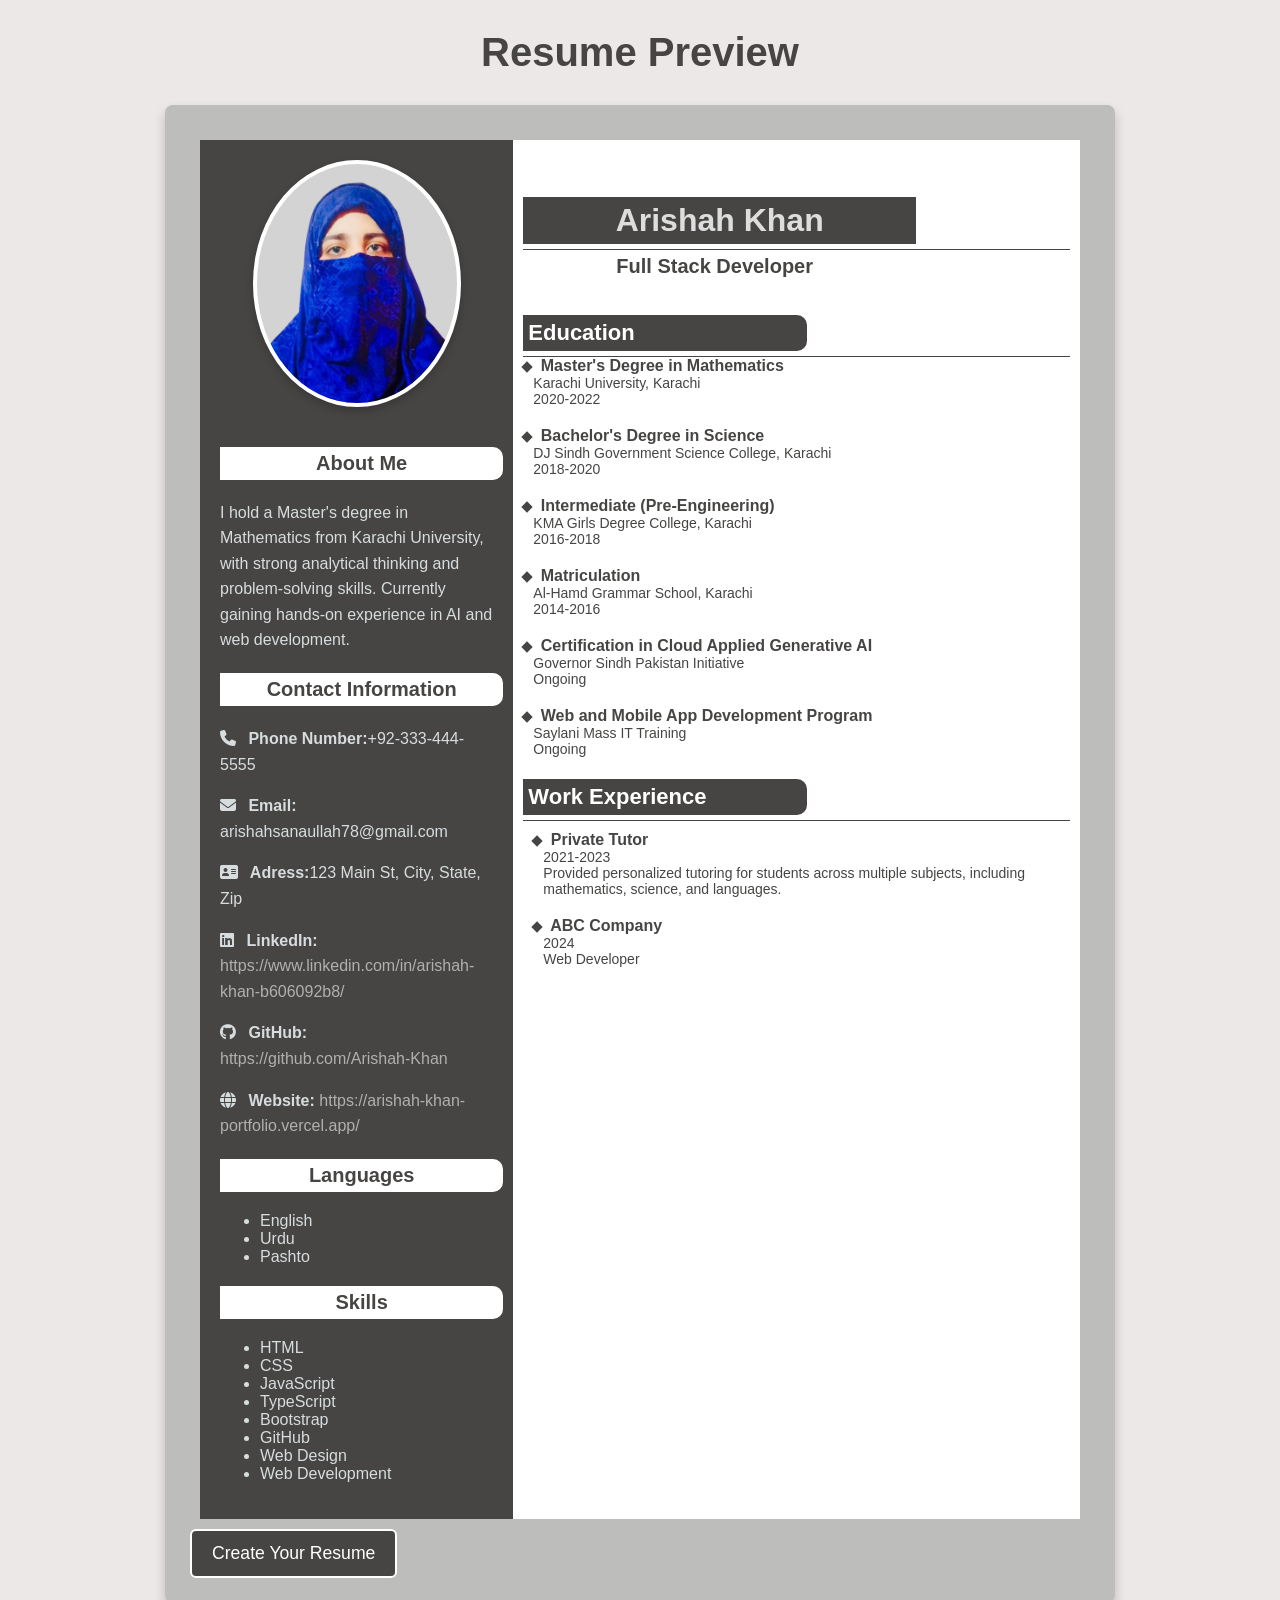
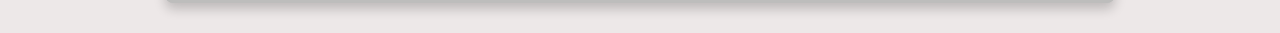
<file: index.html>
<!DOCTYPE html>
<html lang="en">

<head>
    <meta charset="UTF-8">
    <meta name="viewport" content="width=device-width, initial-scale=1.0">
    <title>My Resume</title>
    <link rel="stylesheet" href="style.css">
    <link rel="stylesheet" href="https://cdnjs.cloudflare.com/ajax/libs/font-awesome/6.6.0/css/all.min.css"
        integrity="sha512-Kc323vGBEqzTmouAECnVceyQqyqdsSiqLQISBL29aUW4U/M7pSPA/gEUZQqv1cwx4OnYxTxve5UMg5GT6L4JJg=="
        crossorigin="anonymous" referrerpolicy="no-referrer" />
</head>

<body>

    <h1>Resume Preview</h1>

    <div id="resumeOutput">


        <div class="container">
            <div class="left">

                <div class="resume"><img src="images/profile.png" alt="Profile Image"
                        style="max-width: 200px; height: auto; border-radius: 50%; margin-bottom: 20px;" class="img">
                </div>
                <div>
                    <h3 class="setWidth">About Me</h3>
                    <p class="sizeChange" id="short-para">
                        I hold a Master's degree in Mathematics from Karachi University, with strong analytical thinking
                        and
                        problem-solving skills. Currently gaining hands-on experience in AI and web development.</p>


                </div>
                <div>
                    <h3 class="setWidth">Contact Information</h3>

                    <p class="sizeChange"><strong><i class="fas fa-phone"></i> Phone Number:</strong>+92-333-444-5555
                    </p>
                    <p class="sizeChange"><strong><i class="fas fa-envelope"></i> Email:</strong>
                        arishahsanaullah78@gmail.com</p>
                    <p class="sizeChange"><strong><i class="fas fa-regular fa-address-card"></i> Adress:</strong>123
                        Main St, City, State, Zip
                    </p>
                    <p class="sizeChange"><strong><i class="fab fa-linkedin"></i> LinkedIn:</strong> <a
                            href="https://www.linkedin.com/in/arishah-khan-b606092b8/"
                            target="_blank">https://www.linkedin.com/in/arishah-khan-b606092b8/</a></p>
                    <p class="sizeChange"><strong><i class="fab fa-github"></i> GitHub:</strong> <a
                            href="https://github.com/Arishah-Khan" target="_blank">https://github.com/Arishah-Khan</a>
                    </p>
                    <p class="sizeChange"><strong><i class="fas fa-globe"></i> Website:</strong> <a
                            href="https://arishah-khan-portfolio.vercel.app/"
                            target="_blank">https://arishah-khan-portfolio.vercel.app/</a></p>
                </div>

                <div>
                    <h3 class="setWidth">Languages</h3>
                    <ul>
                        <li class="sizeChange">English</li>
                        <li class="sizeChange">Urdu</li>
                        <li class="sizeChange">Pashto</li>
                    </ul>
                </div>

                <div>
                    <h3 class="setWidth">Skills</h3>
                    <ul class="lists">
                        <li class="sizeChange">HTML</li>
                        <li class="sizeChange">CSS</li>
                        <li class="sizeChange">JavaScript</li>
                        <li class="sizeChange">TypeScript</li>
                        <li class="sizeChange">Bootstrap</li>
                        <li class="sizeChange">GitHub</li>
                        <li class="sizeChange">Web Design</li>
                        <li class="sizeChange">Web Development</li>
                    </ul>
                </div>
            </div>
            <div class="right">
                <div class="bgColor">
                    <h3 class="nameHeading">Arishah Khan</h3>
                    <div class="styleline"></div>
                    <h5 class="sub">Full Stack Developer</h5>
                </div>
                <div class="paddingSet">
                    <div>
                        <h3 class="nameHeadingStyle">Education</h3>
                        <div class="styleline"></div>

                        <div id="education">
                            <div class="educationField">
                                <div class="degreeStyle"><span class="diamond"></span> Master's Degree in Mathematics
                                </div>
                                <div class="instituteStyle">Karachi University, Karachi</div>
                                <div class="instituteStyle">2020-2022</div>
                            </div>
                            <div class="educationField">
                                <div class="degreeStyle"><span class="diamond"></span> Bachelor's Degree in Science
                                </div>
                                <div class="instituteStyle">DJ Sindh Government Science College, Karachi</div>
                                <div class="instituteStyle">2018-2020</div>
                            </div>
                            <div class="educationField">
                                <div class="degreeStyle"><span class="diamond"></span> Intermediate (Pre-Engineering)
                                </div>
                                <div class="instituteStyle">KMA Girls Degree College, Karachi</div>
                                <div class="instituteStyle">2016-2018</div>
                            </div>
                            <div class="educationField">
                                <div class="degreeStyle"><span class="diamond"></span> Matriculation</div>
                                <div class="instituteStyle">Al-Hamd Grammar School, Karachi</div>
                                <div class="instituteStyle">2014-2016</div>
                            </div>
                            <div class="educationField">
                                <div class="degreeStyle"><span class="diamond"></span> Certification in Cloud Applied
                                    Generative AI</div>
                                <div class="instituteStyle">Governor Sindh Pakistan Initiative</div>
                                <div class="instituteStyle">Ongoing</div>
                            </div>
                            <div class="educationField">
                                <div class="degreeStyle"><span class="diamond"></span> Web and Mobile App Development
                                    Program</div>
                                <div class="instituteStyle">Saylani Mass IT Training</div>
                                <div class="instituteStyle">Ongoing</div>
                            </div>
                        </div>
                    </div>
                    <div>
                        <h3 class="nameHeadingStyle">Work Experience</h3>
                        <div class="styleline"></div>

                        <div class="educationSection" id="experience">
                            <div class="educationField">
                                <div class="degreeStyle"><span class="diamond"></span> Private Tutor</div>
                                <div class="instituteStyle">2021-2023</div>
                                <div class="instituteStyle">Provided personalized tutoring for students across multiple
                                    subjects, including mathematics, science, and languages.</div>
                            </div>
                            <div class="educationField">
                                <div class="degreeStyle"><span class="diamond"></span> ABC Company</div>
                                <div class="instituteStyle">2024</div>
                                <div class="instituteStyle">Web Developer</div>
                            </div>
                        </div>
                    </div>
                </div>
            </div>
        </div>
<div class="create">
        <button id="create">Create Your Resume</button>
        </div>
    </div>
    <script src="create.js"></script>
</body>

</html>
</file>
<file: style.css>
h1, h2, h3, h4, h5, h6 {
    font-family: 'Roboto', sans-serif;
  }
  p {
    font-family: 'Lato', sans-serif;
    font-size: 16px;
    font-weight: 400;
    line-height: 1.6;
    color: #333;
  }
  
  body {
    font-family: 'Lato', sans-serif;
    background-color: rgb(237, 232, 232); 
    color: #333;
    margin: 0;
    padding: 0;
    box-sizing: border-box;
  }
  
  h1 {
    text-align: center;
    margin: 30px 0;
    color: #464543; 
    font-size: 2.5rem; 
  }
  
  form {
    max-width: 900px;
    margin: 0 auto;
    background: #ffffff; 
    padding: 25px;
    border-radius: 8px;
    box-shadow: 0 6px 12px rgba(0,0,0,0.2); 
  }
  
  label {
    display: block;
    margin-bottom: 8px;
    font-weight: bold;
    color: #333;
    font-size: 1.1rem; 
  }
  
  input[type="text"],
  input[type="number"],
  input[type="email"],
  input[type="url"],
  textarea {
    width: 50%; 
    padding: 14px;
    margin-bottom: 15px;
    border: 2px solid #bdbdbc;
    border-radius: 10px;
    box-shadow: inset 0 1px 3px rgba(191, 150, 150, 0.1); /* Subtle inner shadow */
    transition: border-color 0.3s, box-shadow 0.3s;
  }
  
  input[type="text"]:focus,
   input[type="number"]:focus,
  input[type="email"]:focus,
  input[type="url"]:focus,
  textarea:focus {
    border-color: #bfc1c4;
    box-shadow: 0 0 8px rgba(0, 86, 179, 0.3); /* Slightly more intense shadow on focus */
    background-color: #d7dcde;
  }
  
  input[type="text"]:hover,
   input[type="number"]:hover,
  input[type="email"]:hover,
  input[type="url"]:hover,
  textarea:hover {
    border: 2px solid #464543;
    background-color: #f0f4f8; /* Very light blue background */
  }
  
  textarea {
    resize: vertical;
  }
  
  button {
    background-color: #464543; /* Deep blue color for buttons */
    color: white;
    border: 2px solid ;
    padding: 12px 20px;
    border-radius: 6px;
    cursor: pointer;
    font-size: 1.1rem; /* Larger font size for buttons */
    transition: background-color 0.3s, transform 0.2s, border-color 0.3s;
  }
  
  button:hover {
    color: #153a68; /* Darker blue when hovered */
    background-color: whitesmoke; /* Match border with the button */
    border: 2 px solid #153a68;
  }
  
  button:active {
    background-color: #4e4e46; /* Even darker blue when clicked */
  }
  
  #resumeOutput {
    max-width: 900px;
    margin: 30px auto;
    padding: 25px;
    background: #bdbdbc; /* White background for resume output */
    border-radius: 8px;
    box-shadow: 0 6px 12px rgba(0,0,0,0.2); /* Enhanced shadow for consistency */
  }
  
  img {
    max-width: 200px;
    max-width: 200px;
    border-radius: 50%;
    margin-bottom: 20px;
    border: 4px solid white; /* Thicker border around the image */
    box-shadow: 0 4px 8px rgba(0,0,0,0.2);
    background-color: #d3d3d3; 
  }
  
  h2 {
    text-decoration: underline;
    margin-bottom: 15px;
    font-size: 1.75rem; /* Larger font size for sub-headings */
  }
  
  @media (max-width: 1024px) {
    h1 {
      font-size: 2rem; /* Adjust font size for larger tablets */
    }
    
    form {
      padding: 20px;
    }
  }
  
  @media (max-width: 768px) {
    input[type="text"],
    input[type="number"],
    input[type="email"],
    input[type="url"],
    textarea {
      width: 70%;
      padding: 12px;
    }
    h1 {
   
      font-size: 30px; 
    }
  
    button {
      padding: 8px 15px;
      font-size: 1rem; /* Slightly smaller font size for smaller screens */
    }
  
    h4 {
      width: 100%;
      font-size: 1.5rem; /* Adjusted font size */
    }
    h2{
      font-size: 20px;
    }
    label{
      font-size: 16px;
    }
  
  }
  @media  (max-width: 481px){
    input[type="text"],
    input[type="number"],
    input[type="email"],
    input[type="url"],
    textarea {
      width: 90%;
      padding: 12px;
    }
    h2{
      font-size: 16px;
    }
    label{
      font-size: 12px;
    }
    button {
      padding: 6px 12px;
      font-size: 12px; /* Slightly smaller font size for smaller screens */
    }
  }
  #skillsList {
    list-style-type: none;
    padding: 0;
    margin: 0;
  }
  
  #skillsList li {
    background: #ffffff; /* White background for list items */
    border: 1px solid #ddd; /* Light gray border color */
    margin-bottom: 10px;
    padding: 12px;
    border-radius: 6px;
    box-shadow: 0 2px 4px rgba(0,0,0,0.1); /* Subtle shadow */
  }
  
  .educationField,
  .experienceField {
    margin-bottom: 20px;
  }
  
  #resumeForm {
    background-color: rgba(91, 91, 95, 0.2); /* Light gray background */
  }
  
  .profilePicContainer {
    text-align: center; /* Center-aligns the content */
    margin-bottom: 20px; /* Space below the section */
  }
  
  .profilePicContainer label {
    display: block; /* Makes the label a block element */
    margin-bottom: 10px; /* Space below the label */
    font-weight: bold; /* Makes the label text bold */
  }
  
  .profilePicContainer input[type="file"] {
    display: block; /* Makes the file input block-level */
    margin: 0 auto; /* Center the file input */
    padding: 12px; /* Padding inside the file input */
    border: 2px solid #464543; /* Blue border */
    border-radius: 5px; /* Rounded corners */
    background-color: #e8e8e6; /* Light background color */
    cursor: pointer; /* Pointer cursor on hover */
  }
  
  .imagePreviewContainer {
    margin-top: 15px; /* Space above the image preview */
    display: flex; /* Flexbox for centering the image */
    justify-content: center; /* Center horizontally */
  }
  
  #profileImagePreview {
    max-width: 200px; /* Maximum width of the image */
    height: auto; /* Maintain aspect ratio */
    border-radius: 50%; /* Circular border */
    border: 4px solid #bdbdbc; /* Thicker blue border around the image */
    box-shadow: 0 6px 12px rgba(0, 0, 0, 0.2); /* Enhanced shadow effect */
  }
  
  .btn {
    display: flex;
    justify-content: center;
    align-items: center;
  }
  
  .resume {
    display: flex;
    align-items: center;
    justify-content: center;
  }
  
  .changeBg {
    background-color: #620074cf;
    color: white;
    padding: 10px 20px;
    border-radius: 5px;
    cursor: pointer;
  }
  
  h4 {
    font-size: 1.5rem; /* Responsive font size */
    background-color: #620074cf;
    color: white;
    padding: 10px;
    border-top-right-radius: 10px;
    border-bottom-right-radius: 10px;
    width: 30%;
  }
  
  @media (max-width: 768px) {
    h4 {
      width: 70%;
      font-size: 1.25rem; /* Adjusted font size for smaller screens */
    }
  
    
    .sub{
      font-size: 1.25rem; 
    }
  }
  
  .editBtn{
    text-align: center;
  }
  
  .container {
    display: flex;
    justify-content: space-between;
    padding: 10px; /* Reduced padding */
    border-radius: 10px;
  }
  
  .left {
    flex: 1;
    padding: 20px; /* Reduced padding */
    background-color: #464543;
    color: #fff;
  }
  
  .right {
    flex: 2;
    padding: 10px; /* Reduced padding */
    background-color: #fff;
  }
  
  .setWidth {
    width: 100%;
    background-color: #fff;
    color: #464543;
    font-size: 20px;
    font-weight: bold;
    text-align: center;
    border-top-right-radius: 10px;
    border-bottom-right-radius: 10px;
    padding: 5px;
  }
  
  .setDiv {
    display: flex;
    flex-direction: column;
    align-items: flex-start;
  }
  
  .skill-item {
    display: flex;
    align-items: center;
    gap: 5px; /* Reduced spacing */
    margin-bottom: 5px; /* Reduced margin */
    position: relative;
    font-size: 16px; /* Reduced font size */
  }
  
  .circle {
    width: 8px; /* Reduced size */
    height: 8px; /* Reduced size */
    background-color: white;
    border-radius: 50%;
    display: inline-block;
    margin-right: 5px; /* Reduced margin */
  }
  
  .line {
    width: 1px;
    height: 28px; /* Reduced height */
    background-color: white;
    position: absolute;
    left: 3px; /* Adjusted for smaller circle */
    top: 4px; /* Adjusted for smaller circle */
  }
  
  .sizeChange {
    font-size: 16px; /* Reduced font size */
    font-weight: 400;
    color: #d7dcde;
  }
  
  p a {
    color: #b0b0ae; /* Light contrast for #464543 */
    text-decoration: none;
  }
  
  p a:hover {
    color: #b0b0ae;
    text-decoration: underline;
  }
  
  .nameHeading {
    font-weight: bold;
    text-align: center;
    font-size: 2rem; /* Reduced font size */
    color: #ddd;
    background-color: #464543;
    padding: 5px; /* Reduced padding */
    margin-bottom: 5px; /* Space between heading and line */
    width: 70%;
    display: inline-block;
  }
  
  .styleline {
    width: 100%;
    height: 1px; /* Reduced height */
    background-color: #464543; 
  }
  
  .sub {
    font-size: 1rem; /* Reduced font size */
    font-weight: bold;
    margin: 0px;
    text-align: center;
    color: #464543;
    width: 70%;
    padding-top: 5px; /* Reduced padding */
    padding-bottom: 10px; /* Reduced padding */
  }
  
  .bgColor {
    padding: 5px 0; /* Reduced padding */
    margin-bottom: 5px; /* Reduced margin */
    margin-top: 10px; /* Reduced margin */
  }
  
  .nameHeadingStyle {
    width: 50%;
    color: #fff;
    background-color: #464543;
    font-size: 22px;
    font-weight: bold;
    text-align: start;
    border-top-right-radius: 10px;
    border-bottom-right-radius: 10px;
    padding: 5px; /* Reduced padding */
    margin-bottom: 5px; /* Reduced margin */
  }
  .sub{
    font-size: 20px;
  }
  
  .degreeStyle {
    color: #464543;
    font-size: 1rem; /* Reduced font size */
    font-weight: bold;
  }
  
  .instituteStyle {
    color: #464543;
    font-size: 0.875rem; /* Reduced font size */
    font-weight: 500;
    margin-left: 10px; /* Reduced margin */
  }
  
  .educationSection {
    padding: 10px; /* Reduced padding */
  }
  
  .diamond {
    width: 8px; /* Reduced width */
    height: 8px; /* Reduced height */
    background-color: #464543; /* Color of the diamond */
    display: inline-block; /* Ensure it's inline */
    transform: rotate(45deg); /* Rotate to make it diamond shape */
    margin-right: 5px; /* Reduced spacing */
  }
  
  /* Media Queries for Further Responsive Design */
  @media (max-width: 768px) {
    .container {
      padding: 5px; /* Further reduced padding for smaller screens */
    }
  
    .left, .right {
      padding: 10px; /* Further reduced padding */
    }
  
    .nameHeading {
      font-size: 1.3rem; /* Further reduced font size */
    }
  
    .nameHeadingStyle {
      width: 60%;
      font-size: 14px; /* Reduced font size */
      font-weight: bold;
      text-align: start;
      border-top-right-radius: 10px;
      border-bottom-right-radius: 10px;
      padding: 5px; /* Reduced padding */
      margin-bottom: 5px; /* Reduced margin */
    }
  
    .sub {
      font-size: 0.875rem; /* Further reduced font size */
    }
  
    .degreeStyle,
    .instituteStyle {
      font-size: 0.875rem; /* Further reduced font size */
    }
  
    .sizeChange {
      font-size: 0.625rem; /* Further reduced font size */
    }
    .img {
      width: 130px;
     
    }
    .setWidth{
      font-size: 13px; 
      width: 90%;
    }
  }
  
  @media (max-width:481px) {
    .img {
      width: 80px;
      margin-top: 10px;
     
    }
    .left, .right {
      padding: 5px; /* Further reduced padding */
    }
    #resumeOutput{
      padding: 10px;
    }
    .setWidth{
      font-size: 9px; 
      width: 90%;
      padding: 5px 2px;
    }
    .skill-item{
      font-size: 12px;
    }
    .nameHeading{
      font-size: 16px;
      width: 90%;
    }
    .sizeChange{
      font-size: 8px;
    }
    .sub{
      font-size: 12px;
    }
    .nameHeadingStyle{
      font-size: 12px;
    }
    .degreeStyle,
    .instituteStyle {
      font-size: 10px;
    }
    .diamond{
      width: 6px;
      height: 6px;
    }
    h1 {
   
      font-size: 24px; 
    }
  }
  
  .fas , .fab {
    padding-right: 8px;
  }
</file>
